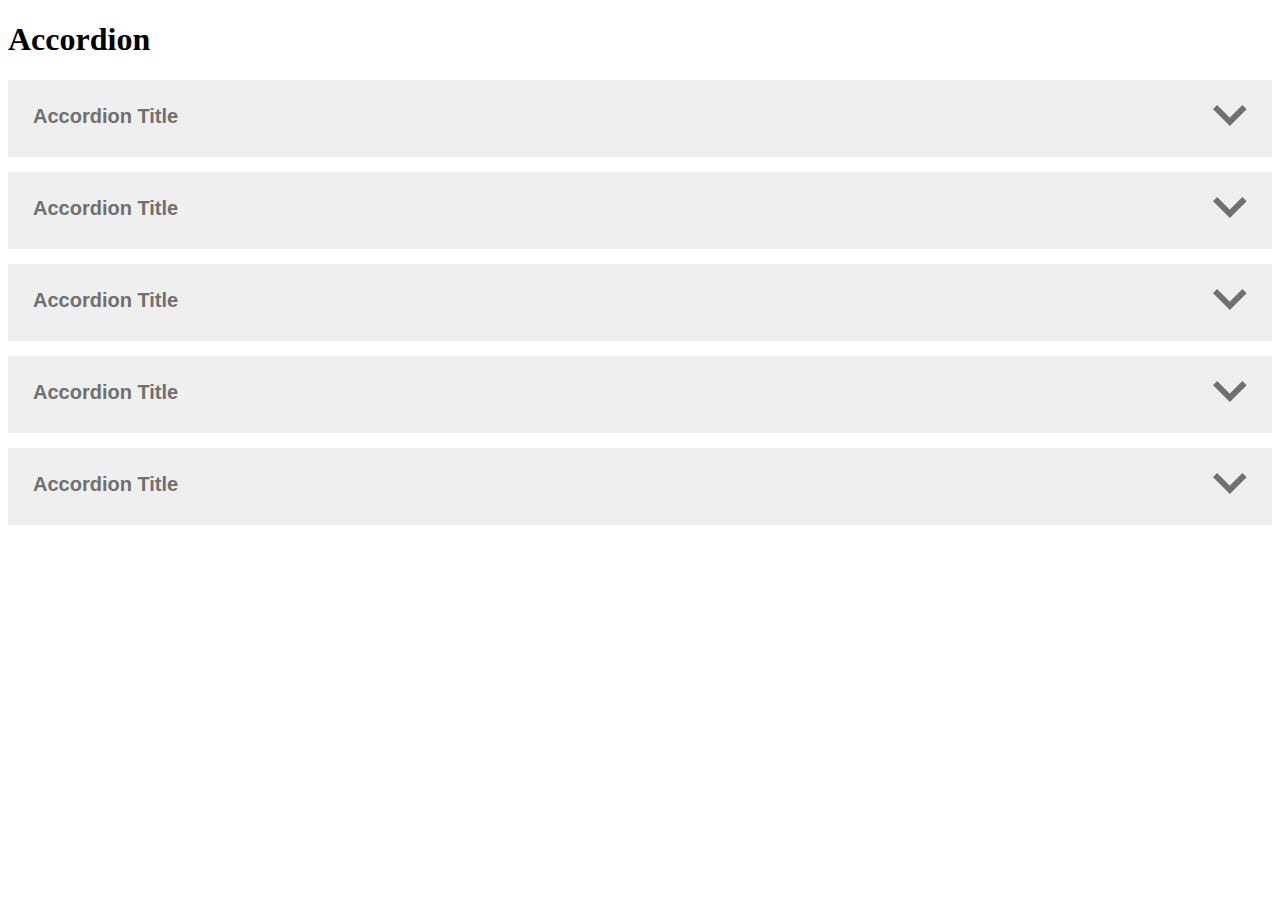
<file: ACCORDION/accordion.html>
<!DOCTYPE html>
<html lang="en">
<head>
    <meta charset="UTF-8">
    <meta name="viewport" content="width=device-width, initial-scale=1.0">
    <title>ACCORDION</title>
    <link rel="stylesheet" href="accordion.css">
</head>
<body>
    <h1>Accordion</h1>
        <button class="accordion">Accordion Title</button>
        <div class="panel">
            <p>Lorem Ipsum is simply dummy text of the printing and typesetting industry. Lorem Ipsum has been the industry’s standard dummy text ever since the 1500s, when an unknown printer took a galley of type and scrambled it to make a type specimen book. It has survived not only five centuries, but also the leap into electronic typesetting, remaining essentially unchanged. It was popularised in the 1960s with the release of Letraset sheets containing Lorem Ipsum passages, and more recently with desktop publishing software like Aldus PageMaker including versions of Lorem Ipsum.</p>
        </div>

        <button class="accordion">Accordion Title</button>
        <div class="panel">
            <p>Lorem Ipsum is simply dummy text of the printing and typesetting industry. Lorem Ipsum has been the industry’s standard dummy text ever since the 1500s, when an unknown printer took a galley of type and scrambled it to make a type specimen book. It has survived not only five centuries, but also the leap into electronic typesetting, remaining essentially unchanged. It was popularised in the 1960s with the release of Letraset sheets containing Lorem Ipsum passages, and more recently with desktop publishing software like Aldus PageMaker including versions of Lorem Ipsum.</p>
        </div>

        <button class="accordion">Accordion Title</button>
        <div class="panel">
            <p>Lorem Ipsum is simply dummy text of the printing and typesetting industry. Lorem Ipsum has been the industry’s standard dummy text ever since the 1500s, when an unknown printer took a galley of type and scrambled it to make a type specimen book. It has survived not only five centuries, but also the leap into electronic typesetting, remaining essentially unchanged. It was popularised in the 1960s with the release of Letraset sheets containing Lorem Ipsum passages, and more recently with desktop publishing software like Aldus PageMaker including versions of Lorem Ipsum.</p>
        </div>

        <button class="accordion">Accordion Title</button>
        <div class="panel">
            <p>Lorem Ipsum is simply dummy text of the printing and typesetting industry. Lorem Ipsum has been the industry’s standard dummy text ever since the 1500s, when an unknown printer took a galley of type and scrambled it to make a type specimen book. It has survived not only five centuries, but also the leap into electronic typesetting, remaining essentially unchanged. It was popularised in the 1960s with the release of Letraset sheets containing Lorem Ipsum passages, and more recently with desktop publishing software like Aldus PageMaker including versions of Lorem Ipsum.</p>
        </div>

        <button class="accordion">Accordion Title</button>
        <div class="panel">
            <p>Lorem Ipsum is simply dummy text of the printing and typesetting industry. Lorem Ipsum has been the industry’s standard dummy text ever since the 1500s, when an unknown printer took a galley of type and scrambled it to make a type specimen book. It has survived not only five centuries, but also the leap into electronic typesetting, remaining essentially unchanged. It was popularised in the 1960s with the release of Letraset sheets containing Lorem Ipsum passages, and more recently with desktop publishing software like Aldus PageMaker including versions of Lorem Ipsum.</p>
        </div>

    <script src="accordion.js"></script>
</body>
</html>
</file>
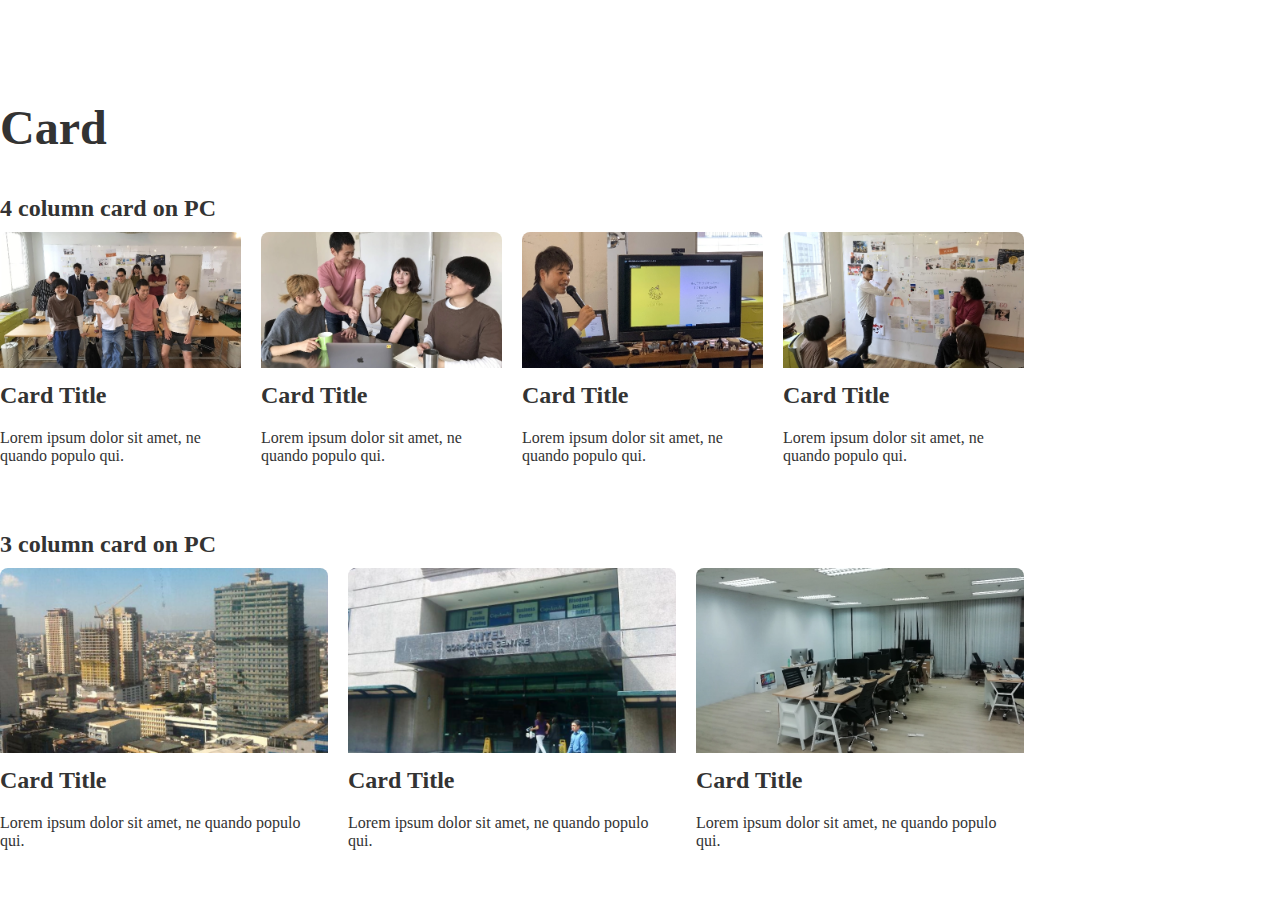
<file: CARD/card.html>
<!DOCTYPE html>
<html lang="en">
<head>
    <meta charset="UTF-8">
    <meta name="viewport" content="width=device-width, initial-scale=1.0">
    <title>CARD</title>
    <link rel="stylesheet" href="card.css">
</head>
<body>
    <h1 class="section-title">Card</h1>

    <div class="subsection">
        <h1 class="subsection-title">4 column card on PC</h1>

        <div class="card-container four-columns">
            <div class="card">
                <img src="/ASSETS/card-4col-img1@2x.png" alt="Card Image 1">
                <h3>Card Title</h3>
                <p>Lorem ipsum dolor sit amet, ne quando populo qui.</p>
            </div>
            <div class="card">
                <img src="/ASSETS/card-4col-img2@2x.png" alt="Card Image 2">
                <h3>Card Title</h3>
                <p>Lorem ipsum dolor sit amet, ne quando populo qui.</p>
            </div>
            <div class="card">
                <img src="/ASSETS/card-4col-img3@2x.png" alt="Card Image 3">
                <h3>Card Title</h3>
                <p>Lorem ipsum dolor sit amet, ne quando populo qui.</p>
            </div>
            <div class="card">
                <img src="/ASSETS/card-4col-img4@2x.png" alt="Card Image 4">
                <h3>Card Title</h3>
                <p>Lorem ipsum dolor sit amet, ne quando populo qui.</p>
            </div>
        </div>
    </div>

    <div class="subsection">
        <h2 class="subsection-title">3 column card on PC</h2>

        <div class="card-container three-columns">
            <div class="card">
                <img src="/ASSETS/card-3col-img1@2x.png" alt="Card Image 5">
                <h3>Card Title</h3>
                <p>Lorem ipsum dolor sit amet, ne quando populo qui.</p>
            </div>
            <div class="card">
                <img src="/ASSETS/card-3col-img2@2x.png" alt="Card Image 6">
                <h3>Card Title</h3>
                <p>Lorem ipsum dolor sit amet, ne quando populo qui.</p>
            </div>
            <div class="card">
                <img src="/ASSETS/card-3col-img3@2x.png" alt="Card Image 7">
                <h3>Card Title</h3>
                <p>Lorem ipsum dolor sit amet, ne quando populo qui.</p>
            </div>
        </div>
    </div>
</body>
</html>
</file>
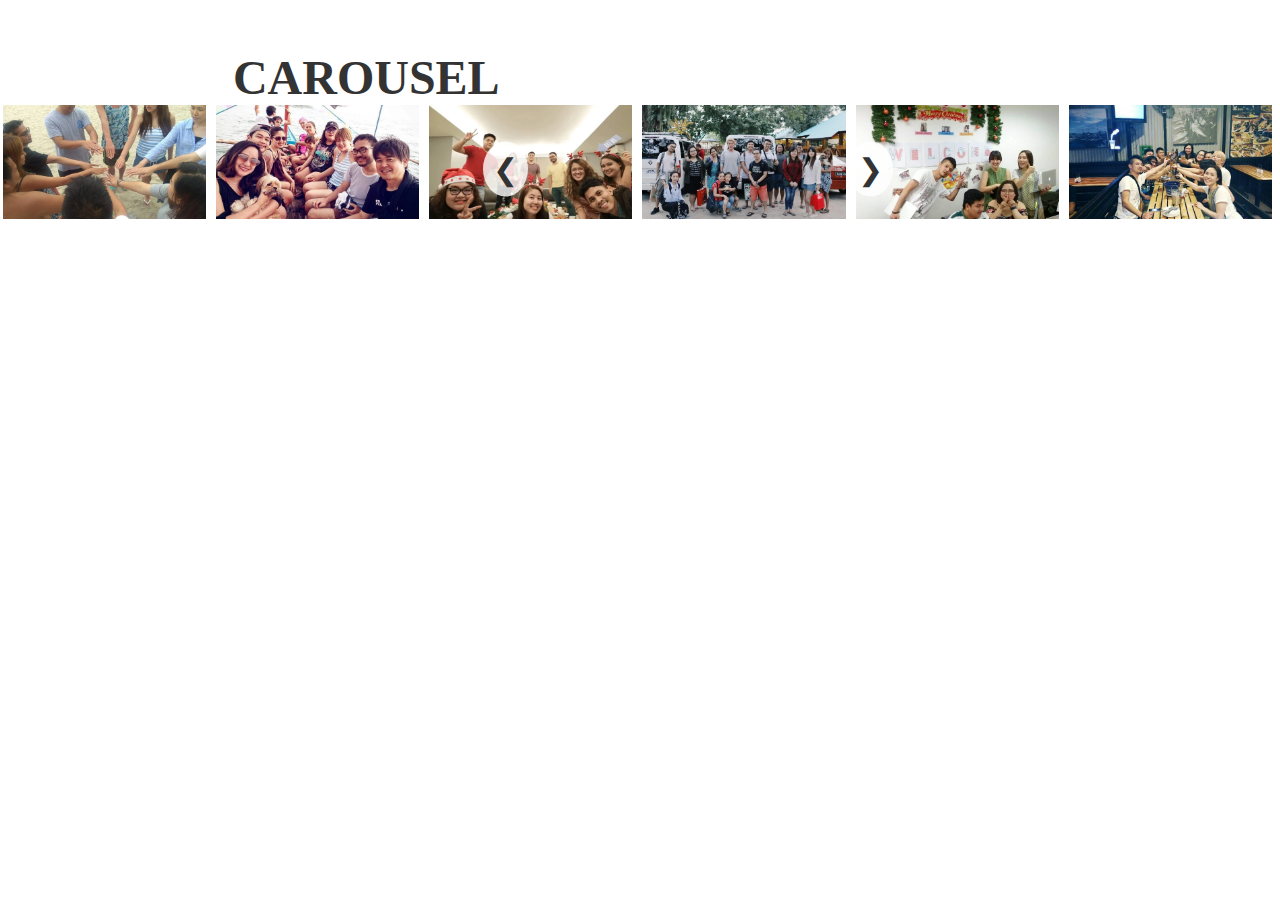
<file: CAROUSEL/carousel.html>
<!DOCTYPE html>
<html lang="en">
<head>
    <meta charset="UTF-8">
    <meta name="viewport" content="width=device-width, initial-scale=1.0">
    <title>CAROUSEL</title>
    <link rel="stylesheet" href="carousel.css">
</head>
<body>
    <div class="carousel">
        <h1 class="carousel-title">CAROUSEL</h1>
        <div class="carousel-inner">
            <div class="carousel-item">
                <img src="/ASSETS/carousel-img05@2x.png" alt="Image 1">
            </div>
            <div class="carousel-item">
                <img src="/ASSETS/carousel-img06@2x.png" alt="Image 2">
            </div>
            <div class="carousel-item">
                <img src="/ASSETS/carousel-img01@2x.png" alt="Image 3">
            </div>
            <div class="carousel-item">
                <img src="/ASSETS/carousel-img02@2x.png" alt="Image 4">
            </div>
            <div class="carousel-item">
                <img src="/ASSETS/carousel-img03@2x.png" alt="Image 5">
            </div>
            <div class="carousel-item">
                <img src="/ASSETS/carousel-img04@2x.png" alt="Image 6">
            </div>
        </div>

        <button class="carousel-control-prev" onclick="prevSlide()">❮</button>
        <button class="carousel-control-next" onclick="nextSlide()">❯</button>
    </div>
    <script src="carousel.js"></script>
</body>
</html>
</file>
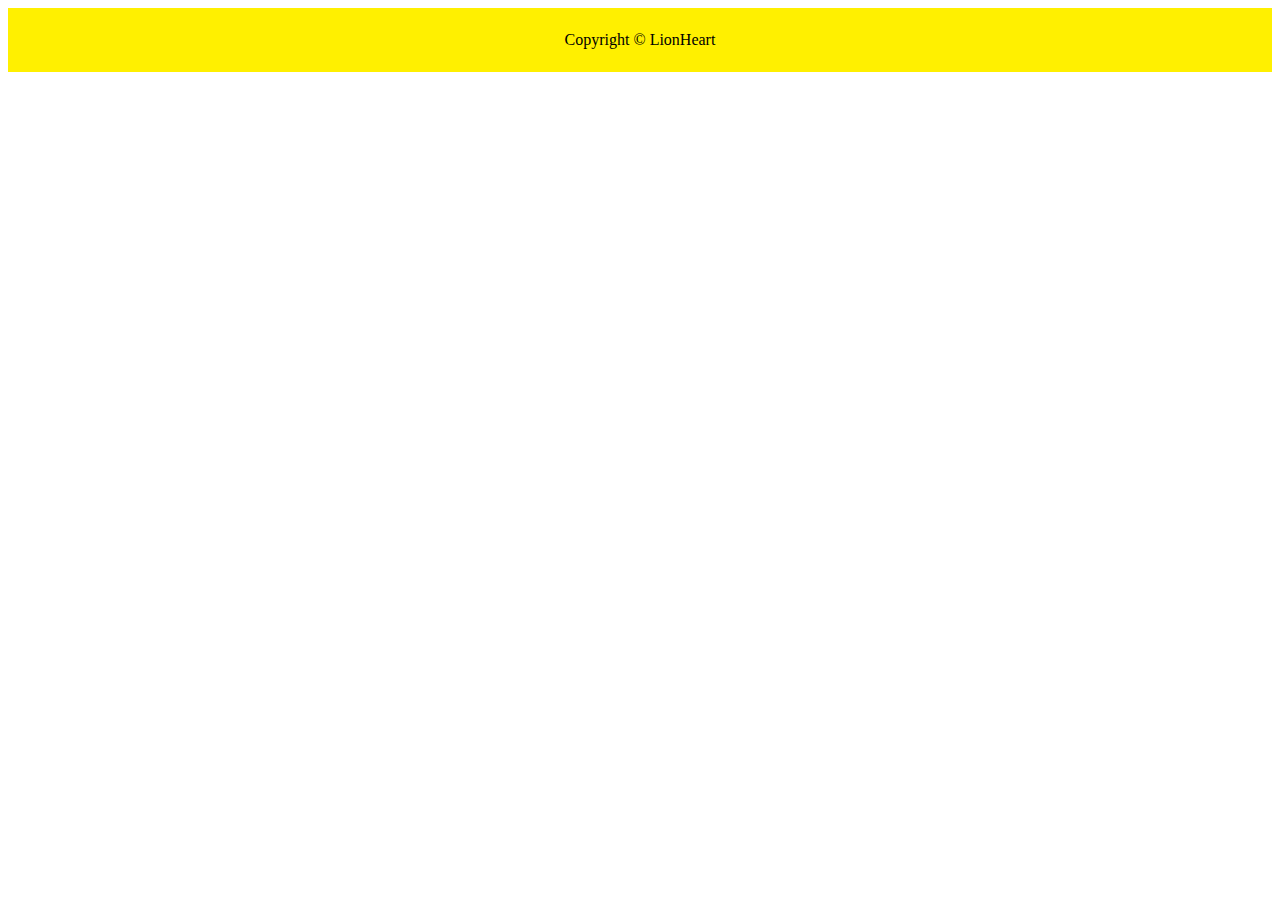
<file: FOOTER/footer.html>
<!DOCTYPE html>
<html lang="en">
<head>
    <meta charset="UTF-8">
    <meta name="viewport" content="width=device-width, initial-scale=1.0">
    <title>FOOTER</title>
    <link rel="stylesheet" href="footer.css">
</head>
<body>
    <div class="footer-cont">
        <p>Copyright © LionHeart</p>
    </div>
</body>
</html>
</file>
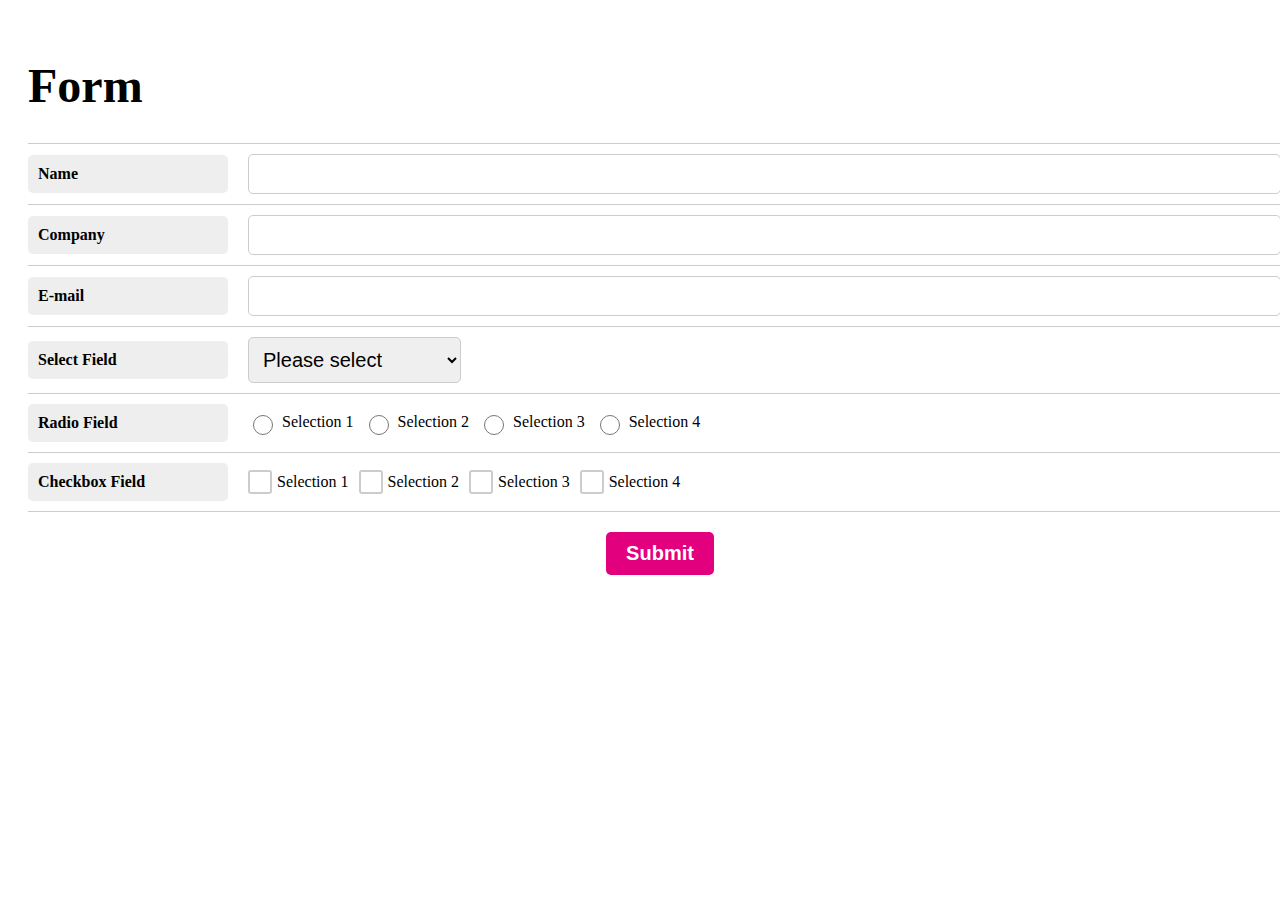
<file: FORM/form.html>
<!DOCTYPE html>
<html lang="en">
<head>
    <meta charset="UTF-8">
    <meta name="viewport" content="width=device-width, initial-scale=1.0">
    <title>FORM</title>
    <link rel="stylesheet" href="form.css">
</head>
<body>
    <div class="form-cont">
        <h1>Form</h1>
        <form>
            <div class="form-row">
                <label for="name" class="lab-form">Name</label>
                <input type="text" id="name" name="name">
            </div>
            <div class="form-row">
                <label for="company" class="lab-form">Company</label>
                <input type="text" id="company" name="company">
            </div>
            <div class="form-row">
                <label for="email" class="lab-form">E-mail</label>
                <input type="email" id="email" name="email">
            </div>
            <div class="form-row">
                <label for="select" class="lab-form">Select Field</label>
                <select id="select" name="select">
                    <option value="">Please select</option>
                    <option value="option1">Option 1</option>
                    <option value="option2">Option 2</option>
                    <option value="option3">Option 3</option>
                    <option value="option4">Option 4</option>
                </select>
            </div>
            <div class="form-row">
                <label class="lab-form">Radio Field</label>
                <div class="radio-group">
                    <label><input type="radio" name="radio" value="1"> Selection 1</label>
                    <label><input type="radio" name="radio" value="2"> Selection 2</label>
                    <label><input type="radio" name="radio" value="3"> Selection 3</label>
                    <label><input type="radio" name="radio" value="4"> Selection 4</label>
                </div>
            </div>
            <div class="form-row">
                <label class="lab-form">Checkbox Field</label>
                <div class="checkbox-group">
                    <label>
                        <input type="checkbox" name="checkbox" value="1">
                        <span class="custom-checkbox"></span>
                        Selection 1
                    </label>
                    <label>
                        <input type="checkbox" name="checkbox" value="2">
                        <span class="custom-checkbox"></span>
                        Selection 2
                    </label>
                    <label>
                        <input type="checkbox" name="checkbox" value="3">
                        <span class="custom-checkbox"></span>
                        Selection 3
                    </label>
                    <label>
                        <input type="checkbox" name="checkbox" value="4">
                        <span class="custom-checkbox"></span>
                        Selection 4
                    </label>
                </div>
            </div>
            <div class="form-row submit-row">
                <button type="submit" class="submit-btn">Submit</button>
            </div>
        </form>
    </div>
</body>
</html>
</file>
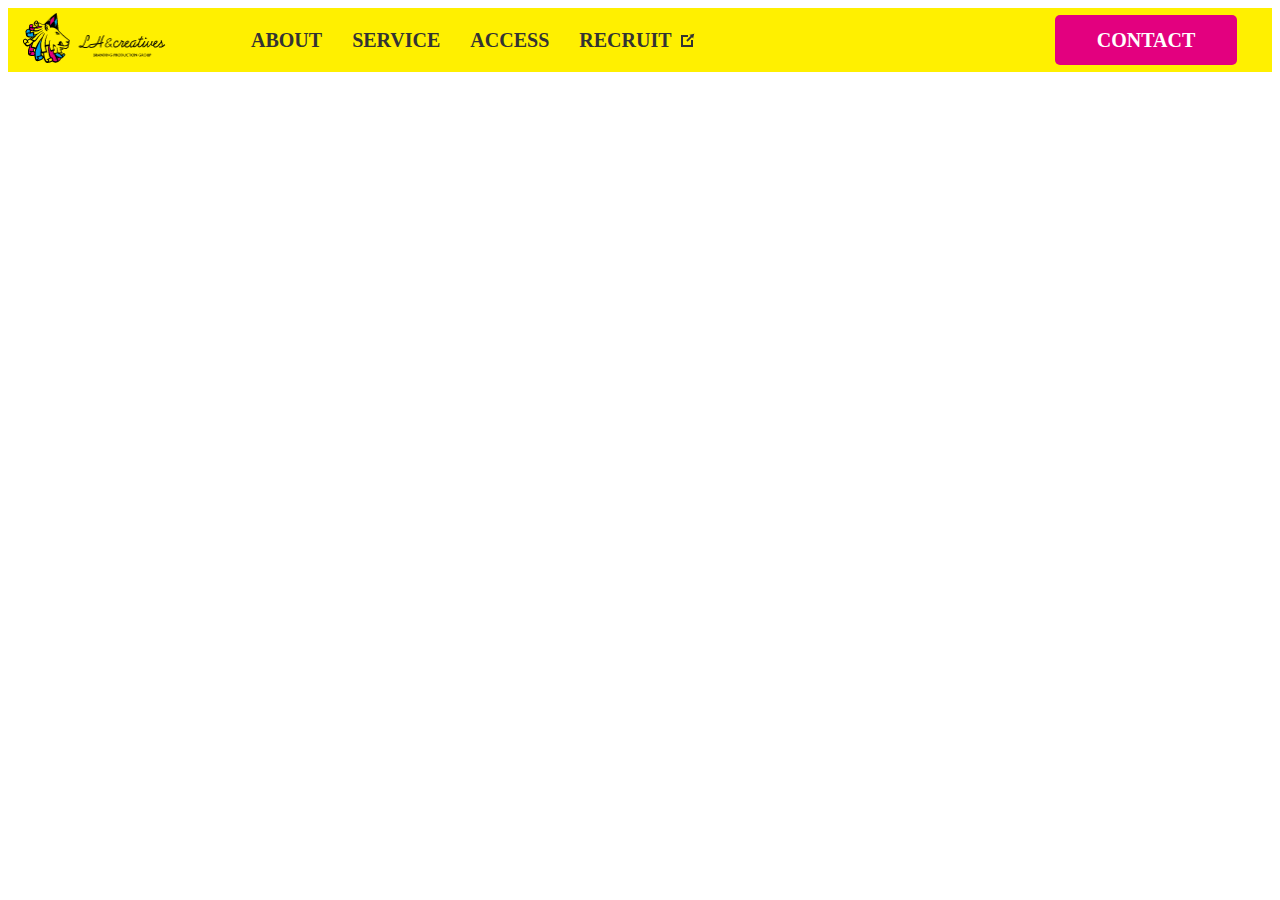
<file: HEADER/header.html>
<!DOCTYPE html>
<html lang="en">
<head>
    <meta charset="UTF-8">
    <meta name="viewport" content="width=device-width, initial-scale=1.0">
    <title>HEADER</title>
    <link rel="stylesheet" href="header.css">
    <link rel="stylesheet" href="https://cdnjs.cloudflare.com/ajax/libs/font-awesome/4.7.0/css/font-awesome.min.css">
</head>
<body>
    <div class="nav-header" id="topnav">
        <div class="logo-cont">
            <img src="/ASSETS/logo.png" alt="LH&creatives Logo">
        </div>

        <div class="navlist" id="navlist">
            <a href="#about">ABOUT</a>
            <a href="#service">SERVICE</a>
            <a href="#access">ACCESS</a>
            <a href="#recruit">RECRUIT <span class="icon-external"><img src="/ASSETS/icon-external.png" alt=""></span></a>
            <div class="contact small-screen"><a href="#contact">CONTACT</a></div>
        </div>

        <a class="icon" onclick="responsiveTopNav()"><i class="fa fa-bars"></i></a>
        <div class="contact large-screen"><a href="#contact">CONTACT</a></div>

    </div>

    <script src="header.js"></script>
    
</body>
</html>
</file>
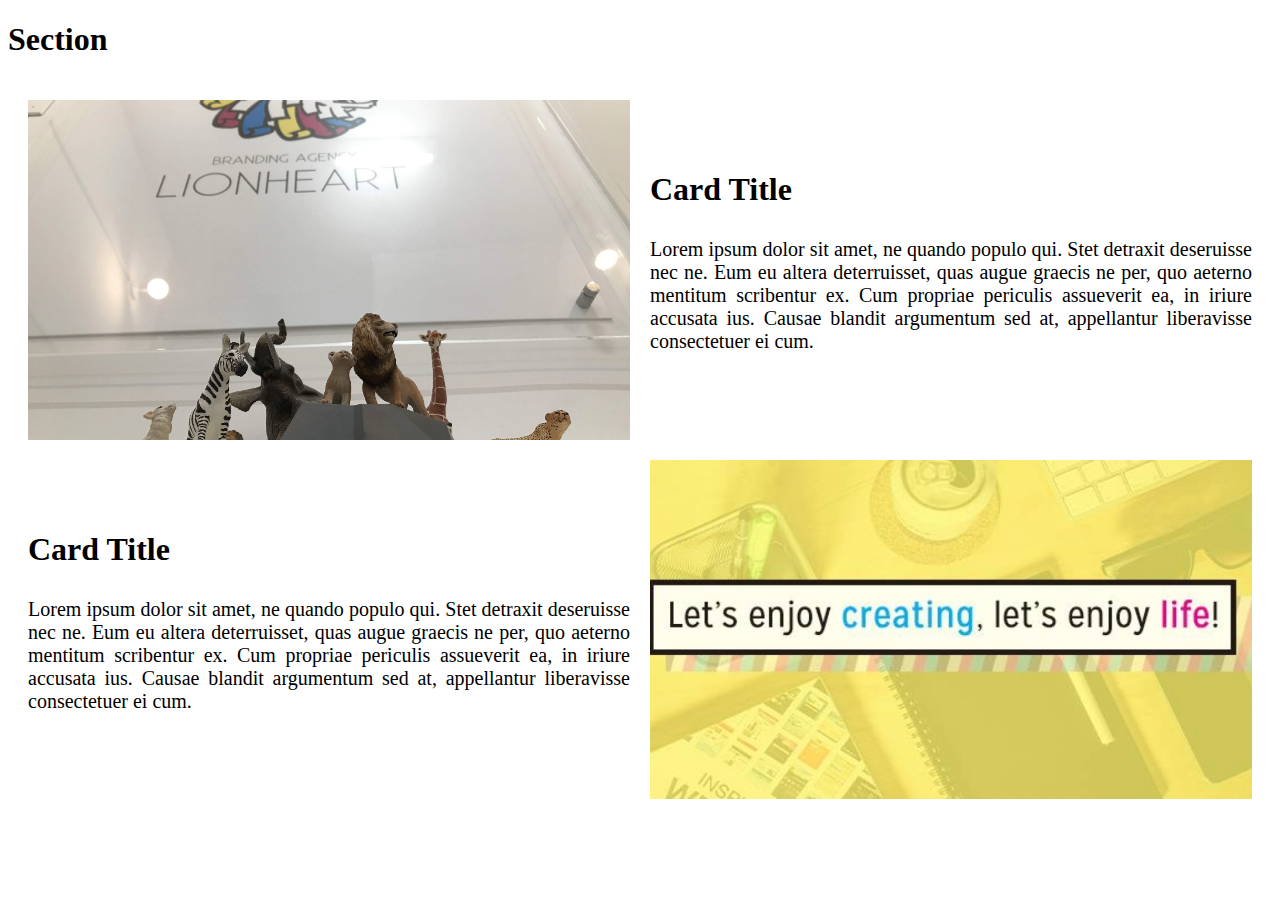
<file: SECTION/section.html>
<!DOCTYPE html>
<html lang="en">
<head>
    <meta charset="UTF-8">
    <meta name="viewport" content="width=device-width, initial-scale=1.0">
    <title>Document</title>
    <link rel="stylesheet" href="section.css">
</head>
<body>
    <h1>Section</h1>
            <div class="section-container">
                <div class="item">
                    <img src="/ASSETS/section-img1@2x.png" alt="Lionheart Branding">
                </div>
                <div class="item text-content">
                    <div class="title">Card Title</div>
                    <p>
                        Lorem ipsum dolor sit amet, ne quando populo qui. Stet detraxit deseruisse nec ne. 
                        Eum eu altera deterruisset, quas augue graecis ne per, quo aeterno mentitum scribentur ex. 
                        Cum propriae periculis assueverit ea, in iriure accusata ius. Causae blandit argumentum sed at, 
                        appellantur liberavisse consectetuer ei cum.
                    </p>
                </div>
                <div class="item text-content text-content-2 ">
                    <div class="title">Card Title</div>
                    <p>
                        Lorem ipsum dolor sit amet, ne quando populo qui. Stet detraxit deseruisse nec ne. 
                        Eum eu altera deterruisset, quas augue graecis ne per, quo aeterno mentitum scribentur ex. 
                        Cum propriae periculis assueverit ea, in iriure accusata ius. Causae blandit argumentum sed at, 
                        appellantur liberavisse consectetuer ei cum.
                    </p>
                </div>
                <div class="item order-1">
                    <img src="/ASSETS/section-img2@2x.png" alt="Creative Life">
                </div>
            </div>
            
</body>
</html>
</file>
<file: ACCORDION/accordion.css>
.myaccordion{
    margin-left: 18%;
    margin-right: 16.6%;
}

.myaccordion h1{
    font-size: 48px;
    margin: 50px 0;
}

.accordion {
    color: #707070;
    cursor: pointer;
    padding: 25px;
    width: 100%;
    border: none;
    text-align: left;
    outline: none;
    font-size: 20px;
    transition: 0.4s;
    font-weight: bold;
  }
  
  .active, .accordion:hover {
    background-color: #ccc;
  }
  
  .accordion:after {
    content: url(/ASSETS/accordion-arrow-sp@2x.png);
    color: #777;
    font-weight: bold;
    float: right;
    margin-left: 5px;
  }
  
  .active:after {
    content: url(/ASSETS/accordion-arrow-pc@2x.png);
  }
  
  .panel {
    padding: 0 20px;
    background-color: white;
    max-height: 0;
    overflow: hidden;
    transition: max-height 0.2s ease-out;
    margin-bottom: 15px;
  }
  
  .panel p{
    font-size: 20px;
    text-align: justify;
  }

  @media (max-width: 768px) {
    .active:after {
        content: url(/ASSETS/accordion-arrow-sp@2x.png);
      }
      .accordion{
        font-size: 16px;
      }
      .myaccordion h1{
        font-size: 32px;
    }
    .myaccordion{
      margin-left: 15px;
      margin-right: 0%;
  }
  .panel p{
    font-size: 16px;
  }
}
</file>
<file: CARD/card.css>
body {
    margin: 0;
    padding: 0;
    color: #333;
}

.section-title {
    margin: 100px 0 40px;
    text-align: left;
    font-size: 48px;
}

.subsection {
    margin-bottom: 30px;
}

.subsection-title {
    margin: 10px 0;
    text-align: left;
    font-size: 24px;
}

.card-container {
    display: flex;
    justify-content: center;
    gap: 20px;
    flex-wrap: wrap; 
    margin-right: 20%;
}

.four-columns {
    display: grid;
    grid-template-columns: repeat(4, 1fr);
}

.three-columns {
    display: grid;
    grid-template-columns: repeat(3, 1fr);
}

.card {
    background-color: white;
    border-radius: 8px;
    overflow: hidden;
    margin-bottom: 20px;

}

.card img {
    width: 100%;
    height: auto;
}

.card h3 {
    font-size: 24px;
    margin-bottom: 20px;
    margin-top: 10px;
}

.card p {
    color: #333;
    font-size: 16px;
}



@media (max-width: 768px) {
    .card-container.four-columns {
        grid-template-columns: repeat(2, 1fr);
    }

    .card-container.three-columns {
        grid-template-columns: 1fr;
    }

    .section-title {
        font-size: 32px;
    }

    .subsection-title {
        font-size: 20px;
    }
    .card-container{
        margin-right: 0;
    }
}
</file>
<file: CAROUSEL/carousel.css>
* {
    margin: 0;
    padding: 0;
}

body {
    display: flex;
    flex-direction: column;
    align-items: center;
}

.carousel {
    position: relative;
    width: 100%; 
    overflow: hidden;
    margin-left: 5px;
    margin-top: 50px;
}

.carousel h1{
    margin-left: 18%;
    color: #333;
    font-weight: bold;
    font-size: 48px;
}

.carousel-inner {
    display: flex;
    width: 100;
    transition: transform 0.5s ease-in-out;
    margin-right: 60px;
}

.carousel-item {
    flex: 1 0 16.66%; 
    margin-right: 10px;
}

.carousel img {
    width: 100%;
    height: auto;
    display: block;
}

.carousel-control-prev,
.carousel-control-next {
    position: absolute;
    top: 70%;
    transform: translateY(-50%);
    background-color: rgba(255, 255, 255, 0.8);
    border: none;
    padding: 10px;
    cursor: pointer;
    border-radius: 50%;
    z-index: 1000;
    font-size: 30px;
    color: #333;
}

.carousel-control-prev {
    left: 480px;
}

.carousel-control-next {
    right: 390px;
}

@media (max-width: 768px) {
    .carousel-item {
        min-width: calc(100% - 5px);
        box-sizing: border-box;

    }

    .carousel h1{
        margin-left: 20px;
        margin-top: 100px;
        font-size: 32px;
    }
    .carousel-inner {
        flex-wrap: nowrap;
    }

    .carousel-item {
        min-width: 100%;
    }

    .carousel-control-prev {
        left: 20px;
    }
    
    .carousel-control-next {
        right: 20px;
    }
    
    .carousel-control-prev,
    .carousel-control-next {
        display: block;
        padding: 5px;
    }
}

@media (max-width: 480px) {
    .carousel-control-prev,
    .carousel-control-next {
        font-size: 24px;
    }
    
}
</file>
<file: FOOTER/footer.css>
.footer-cont{
    background-color: #FFF000;
    height: 64px;
    display: flex;
    justify-content: center;
}

.footer-cont p{
    font-size: 16px;
    display: flex;
    align-items: center;
    justify-content: center;
}
</file>
<file: FORM/form.css>
.form-cont {
    background: white;
    padding: 20px;
    border-radius: 10px;
    width: 100%;
}

h1 {
    font-size: 48px;
    margin: 30px 0;
}   

form {
    width: 100%;
    border-collapse: collapse;
}

.form-row {
    display: grid;
    grid-template-columns: 200px 1fr;
    align-items: center;
    padding: 10px 0;
    border-top: 1px solid #ccc;
}

.form-row .lab-form{
    font-weight: bold;
    padding-right: 20px;
    background-color: #EEEEEE;
    padding: 10px;
    border-radius: 5px;
}

.form-row select {
    width: 20%;
    padding: 10px;
    font-size: 20px;
    border: 1px solid #ccc;
    border-radius: 5px;
    margin-inline-start: 20px;
}

.form-row input[type="text"],
.form-row input[type="email"]{
    width: 95%;
    padding: 10px;
    font-size: 16px;
    border: 1px solid #ccc;
    border-radius: 5px;
    margin-inline-start: 20px;
}

.radio-group, .checkbox-group {
    display: flex;
    align-items: center;
    gap: 10px;
    margin-inline-start: 20px;
    font-size: 16px;
}

.radio-group, .checkbox-group label{
    display: flex;
    align-items: center;
}
.checkbox-group input{
    text-align: center;
}

input[type="radio"], input[type="checkbox"] {
    margin-right: 5px;
    width: 20px;
    height: 20px;
    vertical-align: middle;
    cursor: pointer;
}

input[type="checkbox"] {
    position: absolute;
    opacity: 0;
    cursor: pointer;
}

.custom-checkbox {
    position: relative;
    display: inline-block;
    width: 20px;
    height: 20px;
    background-color: #fff;
    border: 2px solid #ccc;
    border-radius: 3px;
    margin-right: 5px;
    vertical-align: middle;
    cursor: pointer;
}


.custom-checkbox::after {
    content: "";
    position: absolute;
    display: none;
    left: 6px;
    top: 2px;
    width: 6px;
    height: 12px;
    border: solid #E3007F;
    border-width: 0 2px 2px 0;
    transform: rotate(45deg);
}


input[type="checkbox"]:checked + .custom-checkbox::after {
    display: block;
}

.submit-row {
    display: flex;
    text-align: center;
    padding-top: 20px;
    justify-content: center;
    align-items: center;
    border-bottom: 0px solid #ccc;

}

.submit-btn {
    background-color: #E3007F;
    color: white;
    border: none;
    padding: 10px 20px;
    font-size: 20px;
    border-radius: 5px;
    cursor: pointer;
    font-weight: bold;
}

@media (max-width: 768px) {
    h1{
        font-size: 32px;
    }
    .form-row {
        grid-template-columns: 1fr;
        grid-gap: 10px;
    }

    .form-row label {
        width: 96%;
        padding-bottom: 5px;
    }

    .radio-group, .checkbox-group {
        display: grid;
        grid-template-columns: 1fr 1fr;
        gap: 10px;
        font-size: 16px;
    }

    .submit-btn {
        width: 100%;
        font-size: 20px;
    }
    .form-row input[type="text"],
    .form-row input[type="email"], 
    .radio-group, .checkbox-group{
        margin-inline-start: 0;
        width: 95%;
    }
    .form-row select {
        width: 100%;
        margin-inline-start: 0;
    }
}
</file>
<file: HEADER/header.css>
.nav-header {
    background-color: #FFF000;
    display: flex;
    align-items: center;
    height: 64px;
    justify-content: space-between;
    padding: 0 15px;
    font-weight: bold;
}

.logo-cont img {
    height: 50px;
    width: 143px;
}

.navlist {
    display: flex;
    align-items: center;
    flex-grow: 1;
    margin-left: 70px;
}

.navlist a {
    color: #333333;
    font-size: 20px;
    text-decoration: none;
    margin: 0 15px;
}

.contact {
    background-color: #E3007F;
    border-radius: 5px;
    height: 50px;
    display: flex;
    align-items: center;
    justify-content: center;
    width: 182px;
    font-size: 20px;
    margin-right: 20px;
}

.contact a {
    color: #fff;
    text-decoration: none;
}

.icon {
    display: none;
}

.icon-external
{
    margin-left: 5px;
}

.contact.small-screen {
    display: none;
}

@media screen and (max-width: 768px) {
    .navlist {
        margin-left: 0;
    }
    .navlist a {
        font-size: 16px;
    }
    .contact{
        font-size: 16px;
    }
}

@media screen and (max-width: 768px) {
    .navlist {
        display: none;
        flex-direction: column;
        position: absolute;
        top: 64px;
        right: 0;
        background-color: #FFF000;
        width: 100%;
        z-index: 1;
        justify-content: center;
        align-items: center;
    }

    .navlist a {
        display: flex;
        justify-content: center;
        align-items: center;
        padding: 14px;
        width: 100%;
    }

    .icon {
        display: block;
        font-size: 30px;
        cursor: pointer;
        margin-right: 15px;
    }

    .navlist.responsive {
        display: flex;
    }

    .navlist.responsive .icon {
        position: absolute;
        right: 20px;
        top: 15px;
    }

    .contact.large-screen {
        display: none;
    }

    .contact.small-screen {
        display: flex;
        justify-content: center;
        align-items: center;
        width: 90%;
        text-align: center;
        margin-top: 10px;
        margin-bottom: 60px;
    }
    .icon-external
    {
        margin-left: 15px;
    }
}
</file>
<file: SECTION/section.css>
.mysection {
    margin-left: 17%;
    margin-right: 16%;
    text-align: left;
    font-size: 48px;
}

.mysection h1 {
    margin-left: 18px;
}

.section-container {
    display: grid;
    grid-template-columns: repeat(2, 1fr);
    padding: 20px;
    gap: 20px;
}

.item {
    display: grid;
    grid-template-columns: 1fr;
    align-items: start;
    justify-content: center;
}

.item img {
    width: 100%;
    height: auto;
}

.text-content {
    display: flex;
    flex-direction: column;
    text-align: justify;
}

.text-content p {
    font-size: 20px;
}

.title {
    font-weight: bold;
    margin-bottom: 10px;
    font-size: 32px;
    margin-top: 5px;
}


@media (max-width: 768px) {
    .section-container {
        grid-template-columns: 1fr;
    }
    .item {
        display: flex;
        flex-direction: column;
        align-items: flex-start;
    }
    .order-1{
        order: 1;
    }
    .text-content-2{
        order: 2;
    }
    .mysection {
        margin-left: 0;
        margin-right: 0;
    }
    .text-content p {
        font-size: 16px;
    }
}
</file>
